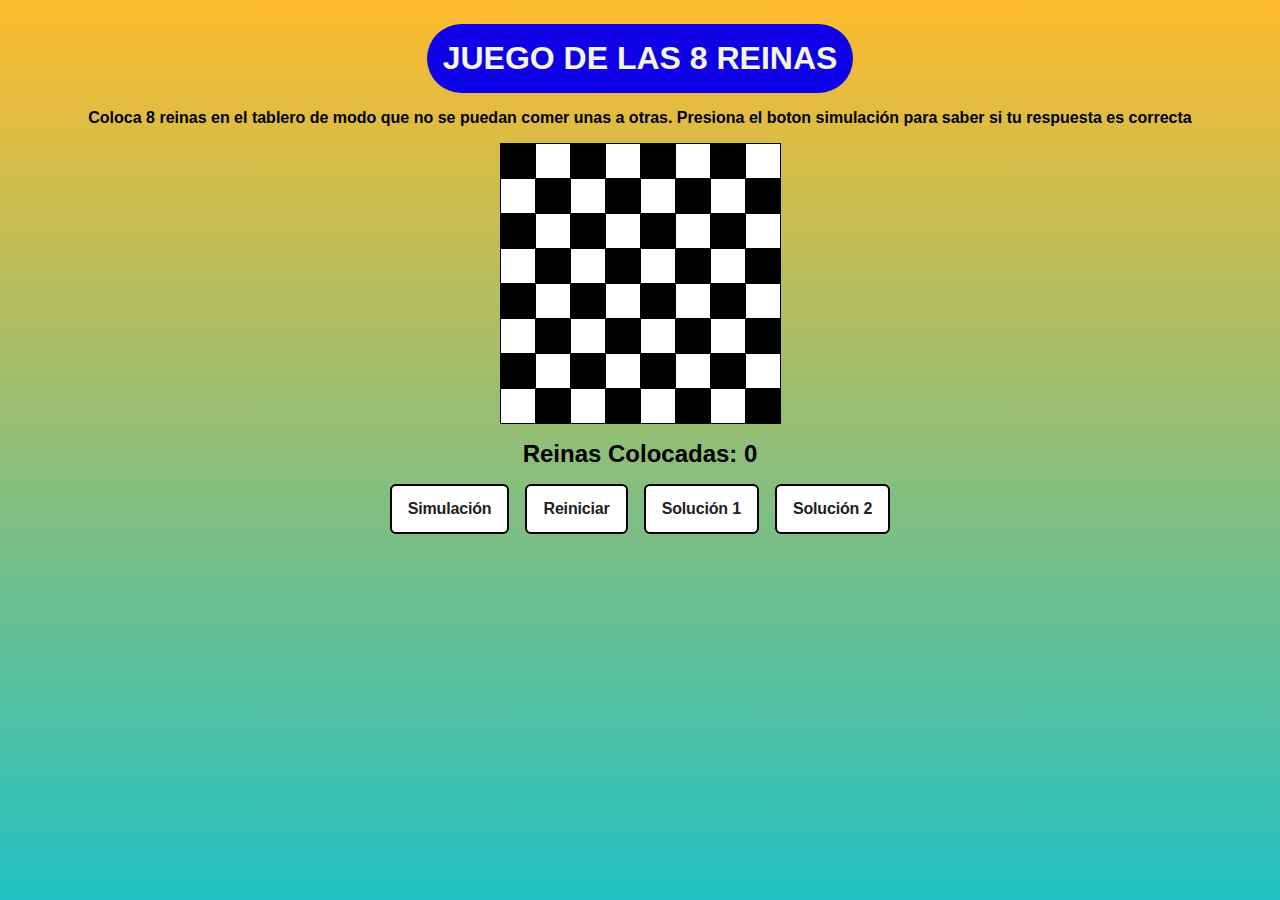
<file: index.html>
<!DOCTYPE html>
<html lang="en">

<head>
    <meta charset="UTF-8">
    <meta http-equiv="X-UA-Compatible" content="IE=edge">
    <meta name="viewport" content="width=device-width, initial-scale=1.0">
    <script src="script.js"></script>
    <link rel="stylesheet" href="styles.css">

    <title>8 Reinas</title>


</head>

<body>
    <main>
        <div id="titulo">
            <h1>JUEGO DE LAS 8 REINAS</h1>
        </div>

        <h4 id="instrucciones">Coloca 8 reinas en el tablero de modo que no se puedan comer unas a otras. Presiona el boton simulación para saber si tu respuesta es correcta</h4>
        <table id="tablero">
            <tr>
                <td onclick="celdaclick(this)"> </td>
                <td onclick="celdaclick(this)"></td>
                <td onclick="celdaclick(this)"></td>
                <td onclick="celdaclick(this)"></td>
                <td onclick="celdaclick(this)"></td>
                <td onclick="celdaclick(this)"></td>
                <td onclick="celdaclick(this)"></td>
                <td onclick="celdaclick(this)"></td>
            </tr>

            <tr>

                <td onclick="celdaclick(this)"></td>
                <td onclick="celdaclick(this)"></td>
                <td onclick="celdaclick(this)"></td>
                <td onclick="celdaclick(this)"></td>
                <td onclick="celdaclick(this)"></td>
                <td onclick="celdaclick(this)"></td>
                <td onclick="celdaclick(this)"></td>
                <td onclick="celdaclick(this)"></td>
            </tr>
            <tr>
                <td onclick="celdaclick(this)"></td>
                <td onclick="celdaclick(this)"></td>
                <td onclick="celdaclick(this)"></td>
                <td onclick="celdaclick(this)"></td>
                <td onclick="celdaclick(this)"></td>
                <td onclick="celdaclick(this)"></td>
                <td onclick="celdaclick(this)"></td>
                <td onclick="celdaclick(this)"></td>
            </tr>
            <tr>
                <td onclick="celdaclick(this)"></td>
                <td onclick="celdaclick(this)"></td>
                <td onclick="celdaclick(this)"></td>
                <td onclick="celdaclick(this)"></td>
                <td onclick="celdaclick(this)"></td>
                <td onclick="celdaclick(this)"></td>
                <td onclick="celdaclick(this)"></td>
                <td onclick="celdaclick(this)"></td>
            </tr>
            <tr>
                <td onclick="celdaclick(this)"></td>
                <td onclick="celdaclick(this)"></td>
                <td onclick="celdaclick(this)"></td>
                <td onclick="celdaclick(this)"></td>
                <td onclick="celdaclick(this)"></td>
                <td onclick="celdaclick(this)"></td>
                <td onclick="celdaclick(this)"></td>
                <td onclick="celdaclick(this)"></td>
            </tr>
            <tr>
                <td onclick="celdaclick(this)"></td>
                <td onclick="celdaclick(this)"></td>
                <td onclick="celdaclick(this)"></td>
                <td onclick="celdaclick(this)"></td>
                <td onclick="celdaclick(this)"></td>
                <td onclick="celdaclick(this)"></td>
                <td onclick="celdaclick(this)"></td>
                <td onclick="celdaclick(this)"></td>
            </tr>
            <tr>
                <td onclick="celdaclick(this)"></td>
                <td onclick="celdaclick(this)"></td>
                <td onclick="celdaclick(this)"></td>
                <td onclick="celdaclick(this)"></td>
                <td onclick="celdaclick(this)"></td>
                <td onclick="celdaclick(this)"></td>
                <td onclick="celdaclick(this)"></td>
                <td onclick="celdaclick(this)"></td>
            </tr>
            <tr>
                <td onclick="celdaclick(this)"></td>
                <td onclick="celdaclick(this)"></td>
                <td onclick="celdaclick(this)"></td>
                <td onclick="celdaclick(this)"></td>
                <td onclick="celdaclick(this)"></td>
                <td onclick="celdaclick(this)"></td>
                <td onclick="celdaclick(this)"></td>
                <td onclick="celdaclick(this)"></td>
            </tr>
        </table>
        <h2 id="div_contador">
            Reinas Colocadas: 0
        </h2>
        <div class="resultado" id="ganar">
            <h2>¡Felicidades!</h2>
            <h3>Has encontrado una solución valida.</h3>
        </div>
        <div class="resultado" id="perder">
            <h2>Incorrecto</h2>
            <h3>Revisalo. Algunas reinas se comen entre sí.</h3>
        </div>
        <div class="resultado" id="reinas-incompletas">
            <h2>¡Ya casi!</h2>
            <h3>Faltan reinas por colocar.</h3>
        </div>

        <div id="contenedor_botones">

            <button class="button-80" role="button" onclick="simulacion()">
        Simulación
    </button  >
            
            <button class="button-80" role="button" onclick="reiniciar()">
        Reiniciar
    </button>
            <button class="button-80" role="button" onclick="solucion1()">
        Solución 1
    </button>
            <button class="button-80" role="button" onclick="solucion2  ()">
        Solución 2
    </button>
        </div>
    </main>
</body>

</html>
</file>
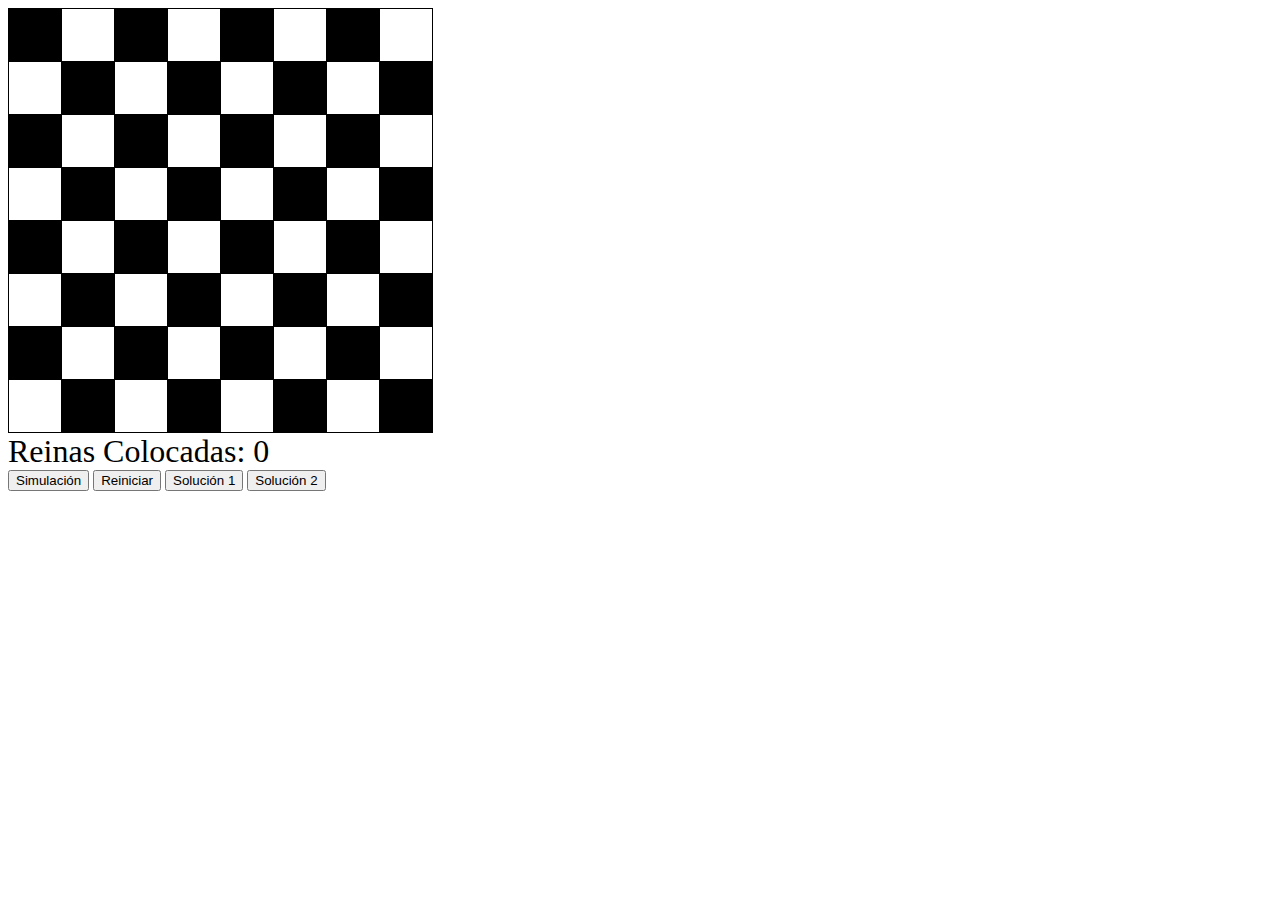
<file: 8reinas.html>
<!DOCTYPE html>
<html lang="en">

<head>
    <meta charset="UTF-8">
    <meta http-equiv="X-UA-Compatible" content="IE=edge">
    <meta name="viewport" content="width=device-width, initial-scale=1.0">
    <title>8 Reinas</title>

    <style>
        table {
            border: 1px solid;
            border-collapse: collapse;
        }
        
        tr {
            border: 1px solid;
            border-collapse: collapse;
        }
        
        td {
            border: 1px solid;
            border-collapse: collapse;
            width: 50px;
            height: 50px;
        }
        
        tr:nth-child(even) td:nth-child(even),
        tr:nth-child(odd) td:nth-child(odd) {
            background-color: black;
        }
        
        tr:nth-child(odd) td:nth-child(even),
        tr:nth-child(odd) td:nth-child(even) {
            background-color: white;
        }
        
        div {
            font-size: xx-large;
        }
    </style>
    <script>
        var contador = 0;

        function celdaclick(ana) {
            //Este if valida si la celda tiene imagen de fondo o no
            if ((window.getComputedStyle(ana).backgroundImage) == "none") {
                if (contador != 8) {
                    contador++;
                    ana.style = "background-image:url(./reina.png); background-repeat:no-repeat; background-size: cover;";
                }

            } else {
                contador--;
                ana.style = "background-image:none;";
            }
            document.getElementById("div_contador").innerHTML = "Reinas Colocadas: " + contador;

        }

        function simulacion() {

        }

        function reiniciar() {
            var celdas = document.getElementById("tablero").getElementsByTagName("td");
            for (let i = 0; i < celdas.length; i++) {
                celdas[i].style = "background-image: none;";

            }
            contador = 0;
            document.getElementById("div_contador").innerHTML = "Reinas Colocadas: " + contador;

        }

        function solucion1() {
            reiniciar();
            var celdas = document.getElementById("tablero");

            //celdas.rows[0].cells[4].style = "background-image:url(./reina.png); background-repeat:no-repeat; background-size: cover;";

            let solucion = [
                [0, 4],
                [1, 1],
                [2, 3],
                [3, 6],
                [4, 2],
                [5, 7],
                [6, 5],
                [7, 0]
            ]
            solucion.forEach(element => {
                celdas.rows[element[0]].cells[element[1]].style = "background-image:url(./reina.png); background-repeat:no-repeat; background-size: cover;";

            });
            contador = 8;
            document.getElementById("div_contador").innerHTML = "Reinas Colocadas: " + contador;


        }

        function solucion2() {}
    </script>
</head>

<body>

    <table id="tablero">
        <tr>
            <td onclick="celdaclick(this)"> </td>
            <td onclick="celdaclick(this)"></td>
            <td onclick="celdaclick(this)"></td>
            <td onclick="celdaclick(this)"></td>
            <td onclick="celdaclick(this)"></td>
            <td onclick="celdaclick(this)"></td>
            <td onclick="celdaclick(this)"></td>
            <td onclick="celdaclick(this)"></td>
        </tr>

        <tr>

            <td></td>
            <td onclick="celdaclick(this)"></td>
            <td onclick="celdaclick(this)"></td>
            <td onclick="celdaclick(this)"></td>
            <td onclick="celdaclick(this)"></td>
            <td onclick="celdaclick(this)"></td>
            <td onclick="celdaclick(this)"></td>
            <td onclick="celdaclick(this)"></td>
        </tr>
        <tr>
            <td onclick="celdaclick(this)"></td>
            <td onclick="celdaclick(this)"></td>
            <td onclick="celdaclick(this)"></td>
            <td onclick="celdaclick(this)"></td>
            <td onclick="celdaclick(this)"></td>
            <td onclick="celdaclick(this)"></td>
            <td onclick="celdaclick(this)"></td>
            <td onclick="celdaclick(this)"></td>
        </tr>
        <tr>
            <td onclick="celdaclick(this)"></td>
            <td onclick="celdaclick(this)"></td>
            <td onclick="celdaclick(this)"></td>
            <td onclick="celdaclick(this)"></td>
            <td onclick="celdaclick(this)"></td>
            <td onclick="celdaclick(this)"></td>
            <td onclick="celdaclick(this)"></td>
            <td onclick="celdaclick(this)"></td>
        </tr>
        <tr>
            <td onclick="celdaclick(this)"></td>
            <td onclick="celdaclick(this)"></td>
            <td onclick="celdaclick(this)"></td>
            <td onclick="celdaclick(this)"></td>
            <td onclick="celdaclick(this)"></td>
            <td onclick="celdaclick(this)"></td>
            <td onclick="celdaclick(this)"></td>
            <td onclick="celdaclick(this)"></td>
        </tr>
        <tr>
            <td onclick="celdaclick(this)"></td>
            <td onclick="celdaclick(this)"></td>
            <td onclick="celdaclick(this)"></td>
            <td onclick="celdaclick(this)"></td>
            <td onclick="celdaclick(this)"></td>
            <td onclick="celdaclick(this)"></td>
            <td onclick="celdaclick(this)"></td>
            <td onclick="celdaclick(this)"></td>
        </tr>
        <tr>
            <td onclick="celdaclick(this)"></td>
            <td onclick="celdaclick(this)"></td>
            <td onclick="celdaclick(this)"></td>
            <td onclick="celdaclick(this)"></td>
            <td onclick="celdaclick(this)"></td>
            <td onclick="celdaclick(this)"></td>
            <td onclick="celdaclick(this)"></td>
            <td onclick="celdaclick(this)"></td>
        </tr>
        <tr>
            <td onclick="celdaclick(this)"></td>
            <td onclick="celdaclick(this)"></td>
            <td onclick="celdaclick(this)"></td>
            <td onclick="celdaclick(this)"></td>
            <td onclick="celdaclick(this)"></td>
            <td onclick="celdaclick(this)"></td>
            <td onclick="celdaclick(this)"></td>
            <td onclick="celdaclick(this)"></td>
        </tr>
    </table>
    <div id="div_contador">
        Reinas Colocadas: 0
    </div>
    <button onclick="simulacion()">
        Simulación
    </button>
    <button onclick="reiniciar()">
        Reiniciar
    </button>
    <button onclick="solucion1()">
        Solución 1
    </button>
    <button>
        Solución 2
    </button>
</body>

</html>
</file>
<file: styles.css>
html {
    min-height: 100%;
}

body {
    background: rgb(34, 193, 195);
    background: linear-gradient(0deg, rgba(34, 193, 195, 1) 0%, rgba(253, 187, 45, 1) 100%);
    min-height: 100%;
}

main {
    display: flex;
    justify-content: center;
    align-items: center;
    flex-direction: column;
    margin: 1.5rem 3rem;
    gap: 1rem;
    min-height: 100%;
}

table {
    border: 1px solid;
    border-collapse: collapse;
    background-color: white;
}

tr {
    border: 1px solid;
    border-collapse: collapse;
}

td {
    border: 1px solid;
    border-collapse: collapse;
    width: 2rem;
    height: 2rem;
}

tr:nth-child(even) td:nth-child(even),
tr:nth-child(odd) td:nth-child(odd) {
    background-color: black;
}

tr:nth-child(odd) td:nth-child(even),
tr:nth-child(odd) td:nth-child(even) {
    background-color: white;
}

div {
    font-family: Circular, Helvetica, sans-serif;
}

h1,
h2,
h3,
h4,
h5,
h6 {
    color: black;
    text-align: center;
    margin: 0;
    font-family: Circular, Helvetica, sans-serif
}

h1 {
    color: beige;
}

.resultado {
    display: none;
    /* display: flex;*/
    flex-direction: column;
    gap: .5rem;
}

.resultado h2 {
    color: beige;
    border-radius: 999px;
    padding: .825rem 1.125rem;
    margin: auto;
}

#ganar h2 {
    background-color: #07ac0c;
}

#perder h2 {
    background-color: #df0202;
}

#reinas-incompletas h2 {
    background-color: #ffffff;
    color: #212121;
    border-color: #212121;
    border-width: 2px;
}

.resultado h3 {}


/* CSS */

.button-80 {
    background: #fff;
    backface-visibility: hidden;
    border-radius: .375rem;
    border-style: solid;
    border-width: .125rem;
    box-sizing: border-box;
    color: #212121;
    cursor: pointer;
    display: inline-block;
    font-family: Circular, Helvetica, sans-serif;
    font-size: 1rem;
    font-weight: 600;
    letter-spacing: -.01em;
    line-height: 1.3;
    padding: .800rem 1rem;
    position: relative;
    text-align: left;
    text-decoration: none;
    transform: translateZ(0) scale(1);
    transition: transform .2s;
    user-select: none;
    -webkit-user-select: none;
    touch-action: manipulation;
}

.button-80:not(:disabled):hover {
    transform: scale(1.05);
}

.button-80:not(:disabled):hover:active {
    transform: scale(1.05) translateY(.125rem);
}

.button-80:focus {
    outline: 0 solid transparent;
}

.button-80:focus:before {
    content: "";
    left: calc(-1*.375rem);
    pointer-events: none;
    position: absolute;
    top: calc(-1*.375rem);
    transition: border-radius;
    user-select: none;
}

.button-80:focus:not(:focus-visible) {
    outline: 0 solid transparent;
}

.button-80:focus:not(:focus-visible):before {
    border-width: 0;
}

.button-80:not(:disabled):active {
    transform: translateY(.125rem);
}

#titulo {
    font-size: medium;
    background: rgb(14, 1, 230);
    border-radius: 999px;
    padding: 1rem;
}

#instrucciones {
    font-size: medium;
}

#contenedor_botones {
    display: flex;
    justify-content: space-between;
    align-items: center;
    gap: 1rem;
}
</file>
